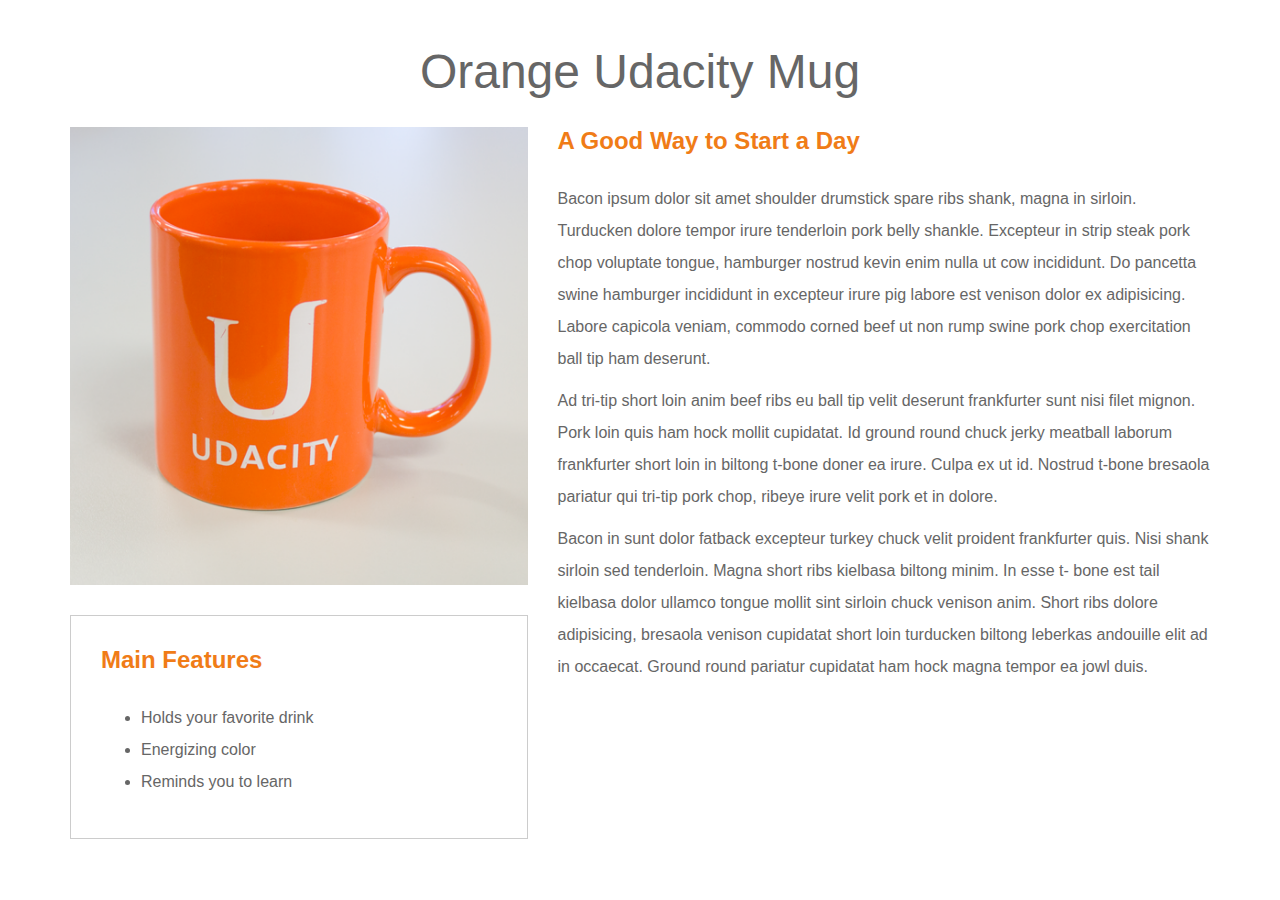
<file: index.html>
<!DOCTYPE html>
<html lang="en">
<head>
	<meta charset="utf-8">
	<meta http-equiv="X-UA-Compatible" content="IE=edge">
	<meta name="viewport" content="width=device-width, initial-scale=1">
	<title>The Orange Udacity Mug</title>

	<!-- Bootstrap -->
	<link rel="stylesheet" href="css/bootstrap.min.css">
	<link rel="stylesheet" href="css/main.css">
	<!-- can not use the shim etc js with the autograder: at least not when using external resources -->
</head>
<body>
	<div class="container">
		<header class="row">
			<div class="col-md-12">
				<h1>Orange Udacity Mug</h1>
			</div><!-- /.col-md-12 -->
		</header><!-- /.row -->
		<main class="row">
			<aside class="col-md-5">
				<img src="images/mug.png" class="img-responsive" alt="Orange mug with with Udacity and Udacity styalized 'U' logo">
				<section class="features-block">
					<h2 class="features-header">Main Features</h2>
					<ul class="features-list">
						<li>Holds your favorite drink</li>
						<li>Energizing color</li>
						<li>Reminds you to learn</li>
					</ul>
				</section><!-- /features-->
			</aside><!-- /.col-md-5 -->
			<article class="col-md-7">
				<h2 class="sub-header">A Good Way to Start a Day</h2>
				<p>Bacon ipsum dolor sit amet shoulder drumstick spare ribs shank, magna in sirloin. Turducken dolore tempor irure tenderloin pork belly shankle. Excepteur in strip steak pork chop voluptate tongue, hamburger nostrud kevin enim nulla ut cow incididunt. Do pancetta swine hamburger incididunt in excepteur irure pig labore est venison dolor ex adipisicing. Labore capicola veniam, commodo corned beef ut non rump swine pork chop exercitation ball tip ham deserunt.</p>
				<p>Ad tri-tip short loin anim beef ribs eu ball tip velit deserunt frankfurter sunt nisi filet mignon. Pork loin quis ham hock mollit cupidatat. Id ground round chuck jerky meatball laborum frankfurter short loin in biltong t-bone doner ea irure. Culpa ex ut id. Nostrud t-bone bresaola pariatur qui tri-tip pork chop, ribeye irure velit pork et in dolore.</p>
				<p>Bacon in sunt dolor fatback excepteur turkey chuck velit proident frankfurter quis. Nisi shank sirloin sed tenderloin. Magna short ribs kielbasa biltong minim. In esse t- bone est tail kielbasa dolor ullamco tongue mollit sint sirloin chuck venison anim. Short ribs dolore adipisicing, bresaola venison cupidatat short loin turducken biltong leberkas andouille elit ad in occaecat. Ground round pariatur cupidatat ham hock magna tempor ea jowl duis.</p>
			</article><!-- /.col-md-7 -->
		</main><!-- /.row -->
	</div><!-- /.container -->
</body>
</html>
</file>
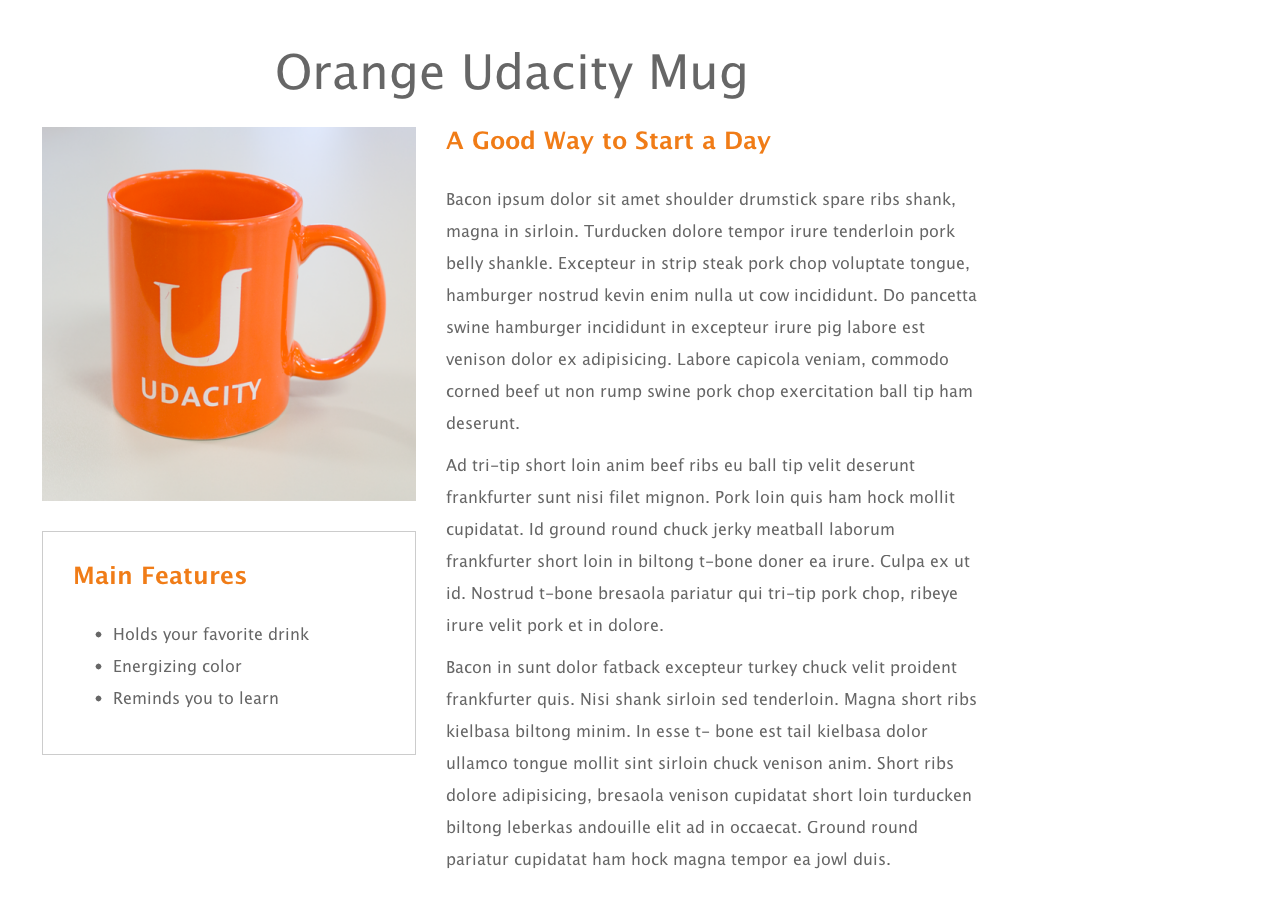
<file: mockup.html>
<!DOCTYPE html>
<html lang="en">
<head>
	<meta charset="utf-8">
	<meta http-equiv="X-UA-Compatible" content="IE=edge">
	<meta name="viewport" content="width=device-width, initial-scale=1">
	<title>Udacity Mug Mockup</title>
	<style type="text/css">
		body,
		img {
			margin: 0;
			padding: 0
		}
	</style>
</head>
<body>
	<img src="images/page-mock.png" alt="Mockup for the Orange Udacity Mug web page" width="1024">
</body>
</html>
</file>
<file: css/main.css>
/* page wide styling */
body {
	color: #666;
	font-family: "Lucida Grande", sans-serif;
	font-size: 16px;
	line-height: 32px;
}

h1 {
	font-size: 48px;
	line-height: 104px;
	margin-bottom: 3px;
	text-align: center;
}

h2 {
	color: #f07c17;
	font-size: 24px;
	font-weight: 600;
	line-height: 27px;
}

ul {
	font-size: 16px;
	line-height: 32px;
}


/* Block customizations */
.sub-header {
	margin-bottom: 29px;
	margin-top: 0;/* clear the bootstrap margin */
}

.features-block {
	border: 1px solid #ccc;
	margin-top: 30px;
	padding-left: 30px;
}

.features-header {
	margin-top: 30px;
}

.features-list {
	margin-top: 29px;
	margin-bottom: 40px;
}


/* Setup the mockup image as either background or tranparent foreground */
.mockup-overlay {
	/**/
	/* display: none; */ /**/
	left: 0px;
	margin: 0;
	opacity: 0.4;
	padding: 0;
	position: absolute;
	top: 25px;
	z-index: 1000;
}
</file>
